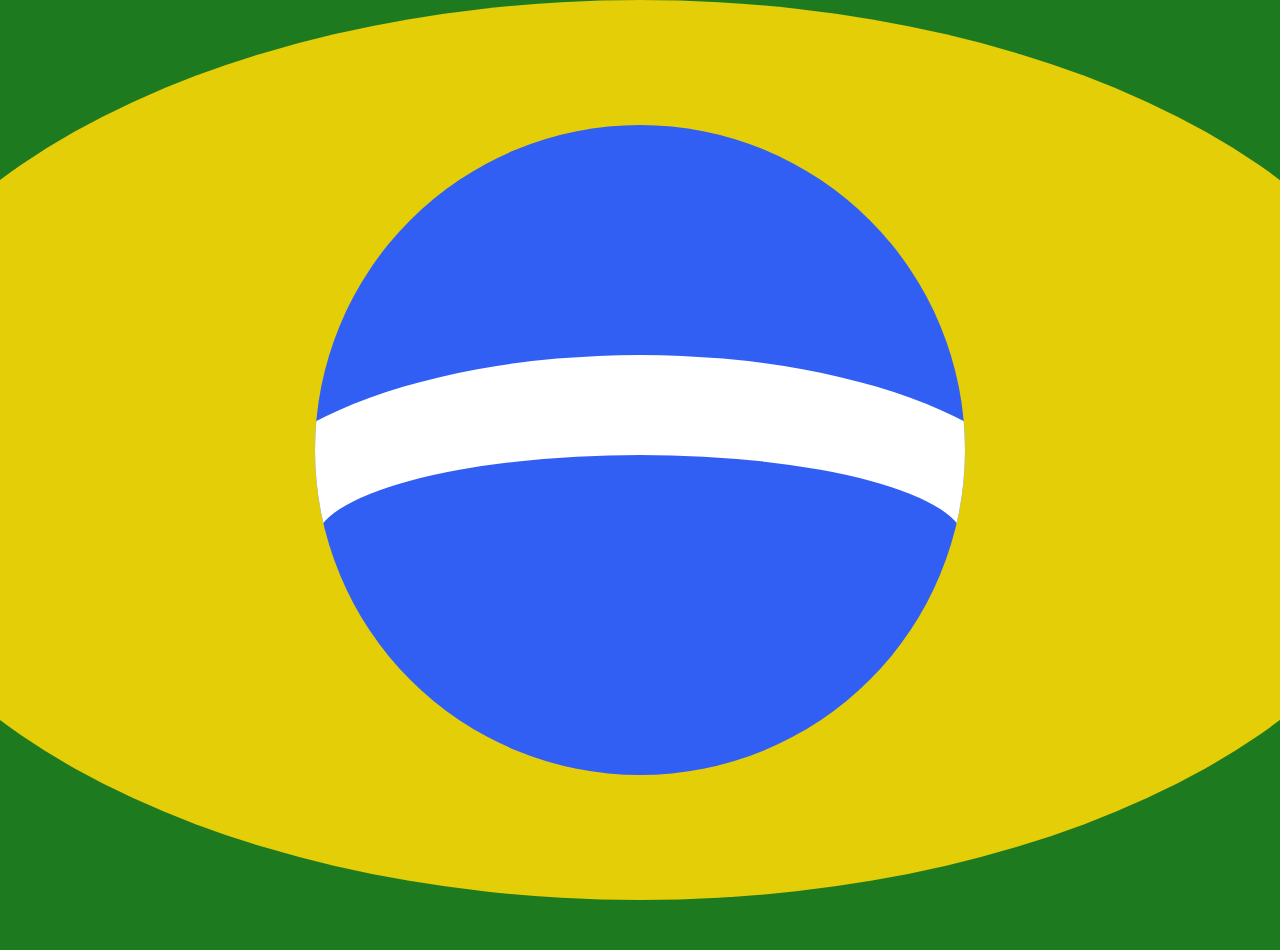
<file: brazil-flag/index.html>
<!DOCTYPE html>
<html lang="pt-BR">
<head>
    <meta charset="UTF-8">
    <meta name="viewport" content="width=device-width, initial-scale=1.0">
    <link rel="stylesheet" href="style.css">
    <title>User</title>
</head>
<body class="container">
    <div class="squad">
        <div class="losang">
            <div class="circle"> 
                <div class="arc"></div>
            </div>
        </div>
        
    </div>
</body>
</html>
</file>
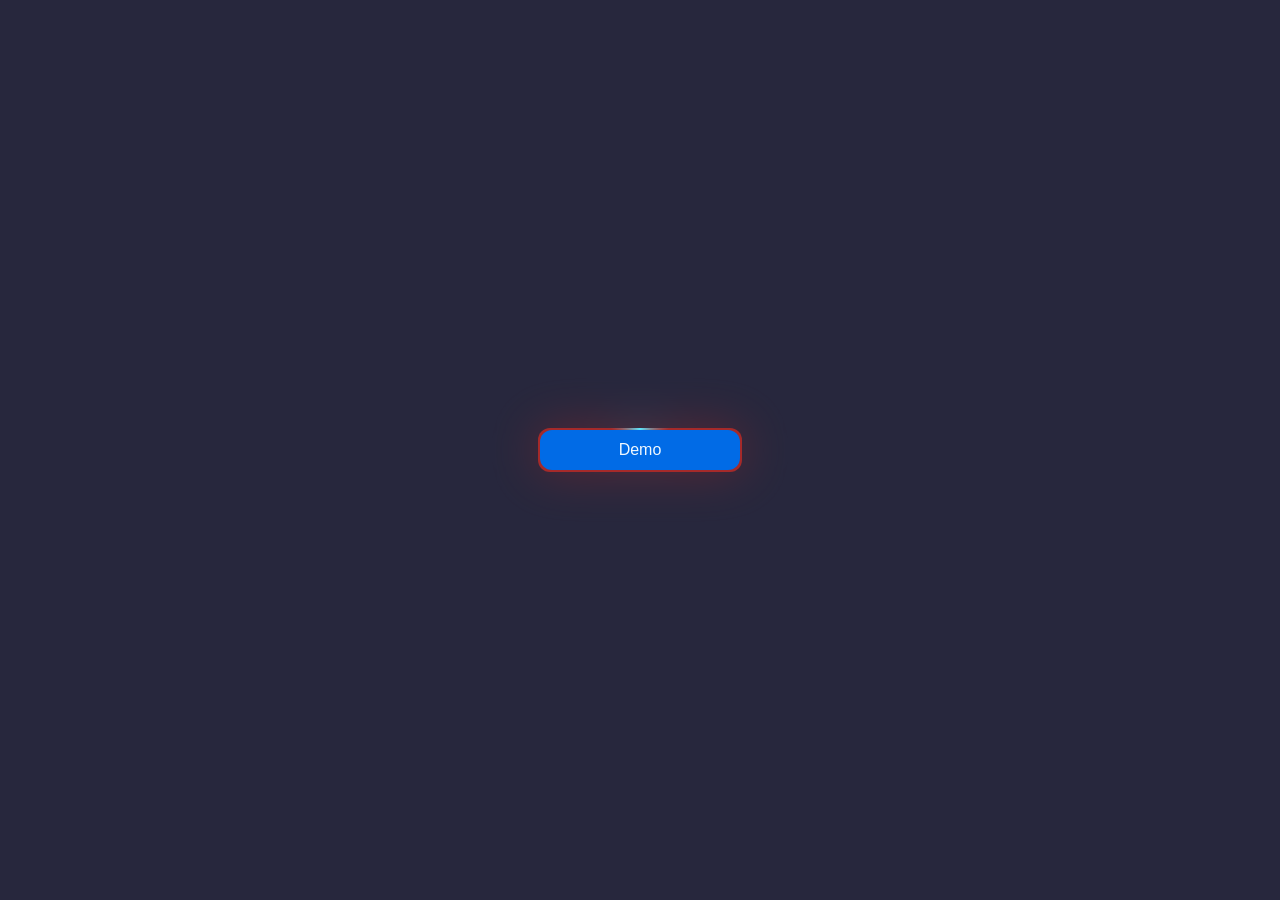
<file: button/index.html>
<!DOCTYPE html>
<html lang="en">
<head>
    <meta charset="UTF-8">
    <meta name="viewport" content="width=device-width, initial-scale=1.0">
    <link rel="stylesheet" href="style.css">
    <title>Document</title>
</head>
<body>
    <button class="btn">Demo</button>
</body>
</html>
</file>
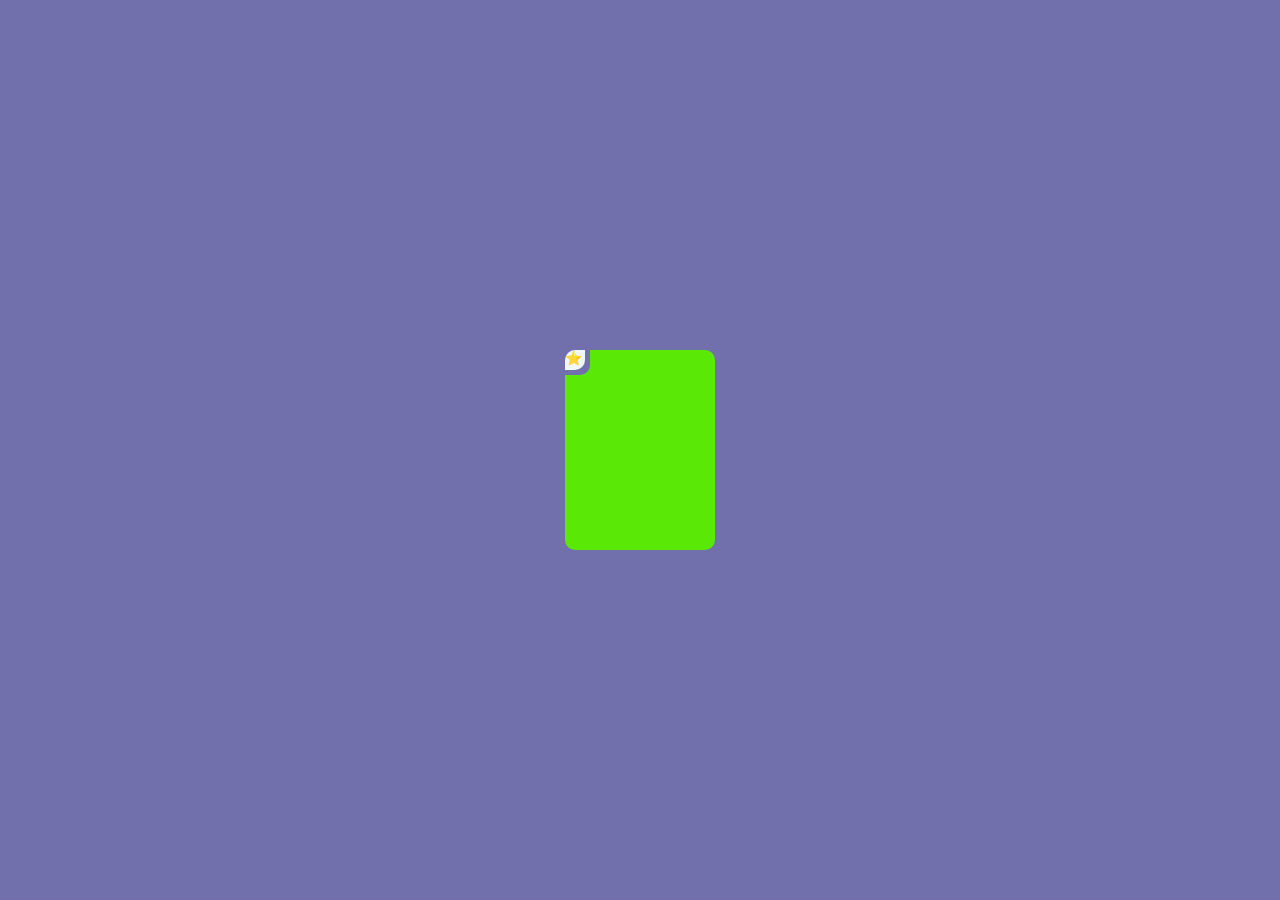
<file: card-shape/index.html>
<!DOCTYPE html>
<html lang="pt-BR">
<head>
    <meta charset="UTF-8">
    <meta name="viewport" content="width=device-width, initial-scale=1.0">
    <link rel="stylesheet" href="style.css">
    <title>User</title>
</head>
<body class="container">
    <div class="area">

    <div class="icon">
        <p>
            ⭐
            <span>Favorito</span>
        </p>
    </div>
    <div class="user-card"></div>
</div>
</body>
</html>
</file>
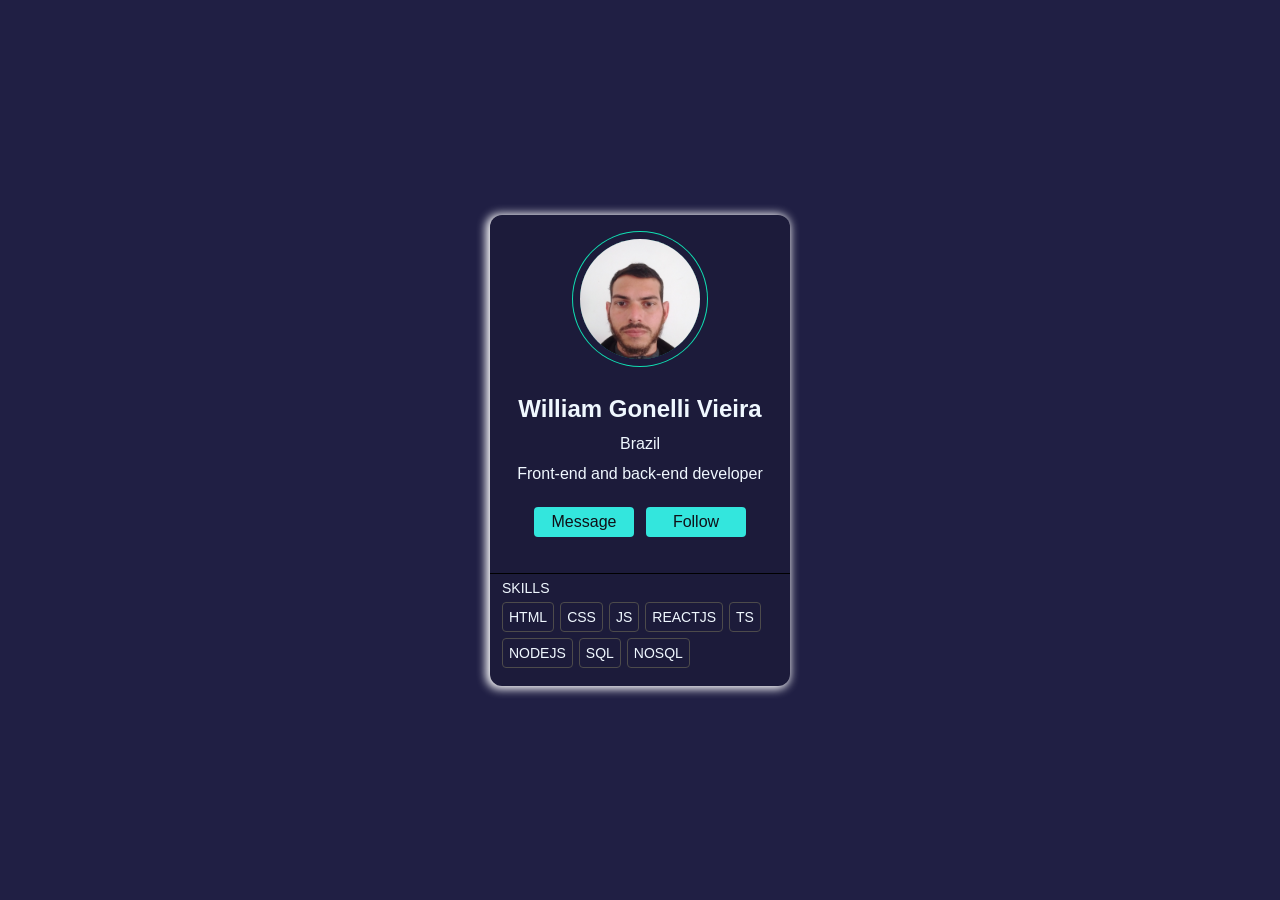
<file: profile-card/index.html>
<!DOCTYPE html>
<html lang="pt-BR">
<head>
    <meta charset="UTF-8">
    <meta name="viewport" content="width=device-width, initial-scale=1.0">
    <link rel="stylesheet" href="style.css">
    <title>User</title>
</head>
<body class="container">
    <div class="user-card">
        <div class="img-container">
            <img src="./assets/william.jpg" alt="william" class="img">
        </div>
        <h1 class="title">william gonelli vieira</h1>
        <p class="country">brazil</p>
        <p class="profession">Front-end and back-end developer</p>
        <div class="btn-container">
            <button>Message</button>
            <button>Follow</button>
        </div>
        <div class="skill-container">
            <p>Skills</p>
            <div>
                <p>HTML</p>
                <p>CSS</p>
                <p>JS</p>
                <p>ReactJS</p>
                <p>TS</p>
                <p>NodeJS</p>
                <p>SQL</p>
                <p>NoSQL</p>
            </div>
            
        </div>
    </div>
</body>
</html>
</file>
<file: brazil-flag/style.css>
*{
    margin: 0;
    padding: 0;
    font-family: Arial, Helvetica, sans-serif;
    cursor: default;
}

.container{
    background-color: rgb(32, 31, 68);
    display: flex;
    align-items: center;
    justify-content: center;
    min-height: 100vh;
}

.squad{
    height: 200px;
    width: 350px;
    background-color: rgb(30, 122, 30);
    display: flex;
    align-items: center;
    justify-content: center;
    scale: 5;
}

.losang{
    height: 180px;
    width: 320px;
    background-color: rgb(228, 206, 8);
    border-radius: 100%;
    corner-shape: bevel;
    -webkit-border-radius: 100%;
    -moz-border-radius: 100%;
    -ms-border-radius: 100%;
    -o-border-radius: 100%;
    display: flex;
    align-items: center;
    justify-content: center;
}

.circle{
    height: 130px;
    width: 130px;
    background-color: rgb(50, 95, 243);
    border-radius: 100%;
    display: flex;
    align-items: center;
    justify-content: center;
    overflow: hidden;
    position: relative;
}

.arc{
    width: 100%;
    height: 80px;
    border: 20px solid white;
    border-radius: 80% 50%;
    position: absolute;
    top: 35%;
    -webkit-border-radius: 80% 50%;
    -moz-border-radius: 80% 50%;
    -ms-border-radius: 80% 50%;
    -o-border-radius: 80% 50%;
}
</file>
<file: button/style.css>
*{
    padding: 0;
    margin: 0;
}

body{
    display: flex;
    align-items: center;
    justify-content: center;
    background-color: rgb(39, 39, 61);
    height: 100vh;
}

.btn{
    all: unset;
    display: flex;
    align-items: center;
    justify-content: center;
    background-color: rgb(1, 107, 230);
    border-radius: 12px;
    color: aliceblue;
    font-family: Arial, Helvetica, sans-serif;
    width: 200px;
    height: 40px;
    -webkit-border-radius: 12px;
    -moz-border-radius: 12px;
    -ms-border-radius: 12px;
    -o-border-radius: 12px;
    position: relative;
}

@property --deg{
    syntax: "<angle>";
    initial-value: 0deg;
    inherits: false;
}

.btn::after, .btn::before{
    content: "";
    position: absolute;
    height: 100%;
    width: 100%;
    background-image: conic-gradient( from var(--deg), rgb(89, 230, 255),  transparent 15%, transparent 85%,  rgb(89, 230, 255)    );
    animation: 3s spin linear infinite;
    top: 50%;
    left: 50%;
    translate: -50% -50%;
    z-index: -1;
    padding: 2px;
    background-color: brown;
    border-radius: 12px;
    -webkit-border-radius: 12px;
    -moz-border-radius: 12px;
    -ms-border-radius: 12px;
    -o-border-radius: 12px;
    -webkit-animation: 4s spin linear infinite;
}

.btn::before{
    filter: blur(1.5rem) !important;
    -webkit-filter: blur(1.5rem) !important;
    opacity: .4;
}

@keyframes spin{
    from{
        --deg: 0deg;
    }
    to{
        --deg: 360deg;
    }
}
</file>
<file: card-shape/style.css>
* {
    margin: 0;
    padding: 0;
    font-family: Arial, Helvetica, sans-serif;
    cursor: default;
}

.container {
    background-color: rgb(113, 111, 172);
    display: flex;
    align-items: center;
    justify-content: center;
    min-height: 100vh;
}

.area {
    width: 150px;
    height: 200px;
    position: relative;
}

.user-card {
    position: relative;
    background-color: rgb(90, 233, 7);
    width: 100%;
    height: 100%;
    clip-path: path("M 10,25 L 10,25  15,25 L 15,25 A 10,10 0,0,0 25,15 L 25,15 25,0 L 25,0  35,0 L 140,0 A 10,10 0,0,1 150,10 L 150,190 A 10,10 0,0,1 140,200 L 10,200 A 10,10 0,0,1 0,190 L 0,25  10,25 Z");
    overflow: hidden;
    transition: clip-path 1s linear;
    -webkit-transition: clip-path 1s linear;
    -moz-transition: clip-path 1s linear;
    -ms-transition: clip-path 1s linear;
    -o-transition: clip-path 1s linear;
}

.icon {
    width: 20px;
    height: 20px;
    background-color: aliceblue;
    border-radius: 10px 0px 10px 0px;
    -webkit-border-radius: 10px 0px 10px 0px;
    -moz-border-radius: 10px 0px 10px 0px;
    -ms-border-radius: 10px 0px 10px 0px;
    -o-border-radius: 10px 0px 10px 0px;
    position: absolute;
    top: 0;
    transition: width 1s linear;
    -webkit-transition: width 1s linear;
    -moz-transition: width 1s linear;
    -ms-transition: width 1s linear;
    -o-transition: width 1s linear;
    overflow: hidden;

    & p {
        font-size: 14px;
        display: flex;
        align-items: center;
        text-align: center;
    }

    & span {
        opacity: 0;
        transition: opacity 2s linear;
        -webkit-transition: opacity 2s linear;
        -moz-transition: opacity 2s linear;
        -ms-transition: opacity 2s linear;
        -o-transition: opacity 2s linear;
    }
}

.icon:hover {
    width: 80px;
}

.icon:hover span {
    opacity: 1;
}

.icon:hover~.user-card {
    clip-path: path("M 10,25 L 10,25  75,25 L 75,25 A 10,10 0,0,0 85,15 L 85,15 85,10 L 85,0  95,0 L 140,0 A 10,10 0,0,1 150,10 L 150,190 A 10,10 0,0,1 140,200 L 10,200 A 10,10 0,0,1 0,190 L 0,25 10,25 Z");
}
</file>
<file: profile-card/style.css>
*{
    margin: 0;
    padding: 0;
    font-family: Arial, Helvetica, sans-serif;
    cursor: default;
}

.container{
    background-color: rgb(32, 31, 68);
    display: flex;
    align-items: center;
    justify-content: center;
    min-height: 100vh;
}

.user-card{
    background-color: rgb(28, 27, 58);
    display: flex;
    flex-direction: column;
    align-items: center;
    border-radius: 12px;
    box-shadow: -2px 1px 10px 2px white;
    max-width: 300px;

    & .img-container{
        width:120px;
        height:120px;
        border-radius: 50%;
        overflow: hidden;
        box-shadow:
            0 0 0 7px rgb(28, 27, 58),
            0 0 0 8px #10dfb2;
        margin: 24px 0;

        & img{
            max-width: 100%;
            display: block; 
            margin: 0 auto;
            object-fit: cover;
        }
    }   
}

.title{
    font-size: 24px;
    margin: 12px 24px;
    color: aliceblue;
    text-transform: capitalize;
}

.country{
    text-transform: capitalize;
    color: aliceblue;
}

.profession{
    margin: 12px 0;
    color: aliceblue;
}

.btn-container{
    width: 100%;
    display: flex;
    justify-content: center;
    gap: 12px;
    margin: 12px 0;

    & button{
        all: unset;
        text-align: center;
        border-radius: 4px;
        color: rgb(15, 16, 24);
        height: 30px;
        width: 100px;
        font-size: 16px;
        background-color: rgb(51, 230, 221);
        transition: box-shadow 500ms ease;
        text-transform: capitalize;
        cursor: pointer;
    }
    
    & button:hover{
        box-shadow: 0 0 4px 1px white;
    }
}

.skill-container{
    border-top: 1px solid black;
    color: aliceblue;
    padding: 6px 12px;
    box-sizing: border-box;
    display: flex;
    flex-direction: column;
    width: 100%;
    margin: 24px 0 12px;

    & p{
        text-transform: uppercase;
        font-size: 14px;
    }

    & div{
        display: flex;
        gap: 6px;
        margin-top: 6px;
        flex-wrap: wrap;
        & p{
            border: 1px solid rgb(77, 75, 75);
            padding: 6px;
            border-radius:4px ;
        }
    }
}
</file>
